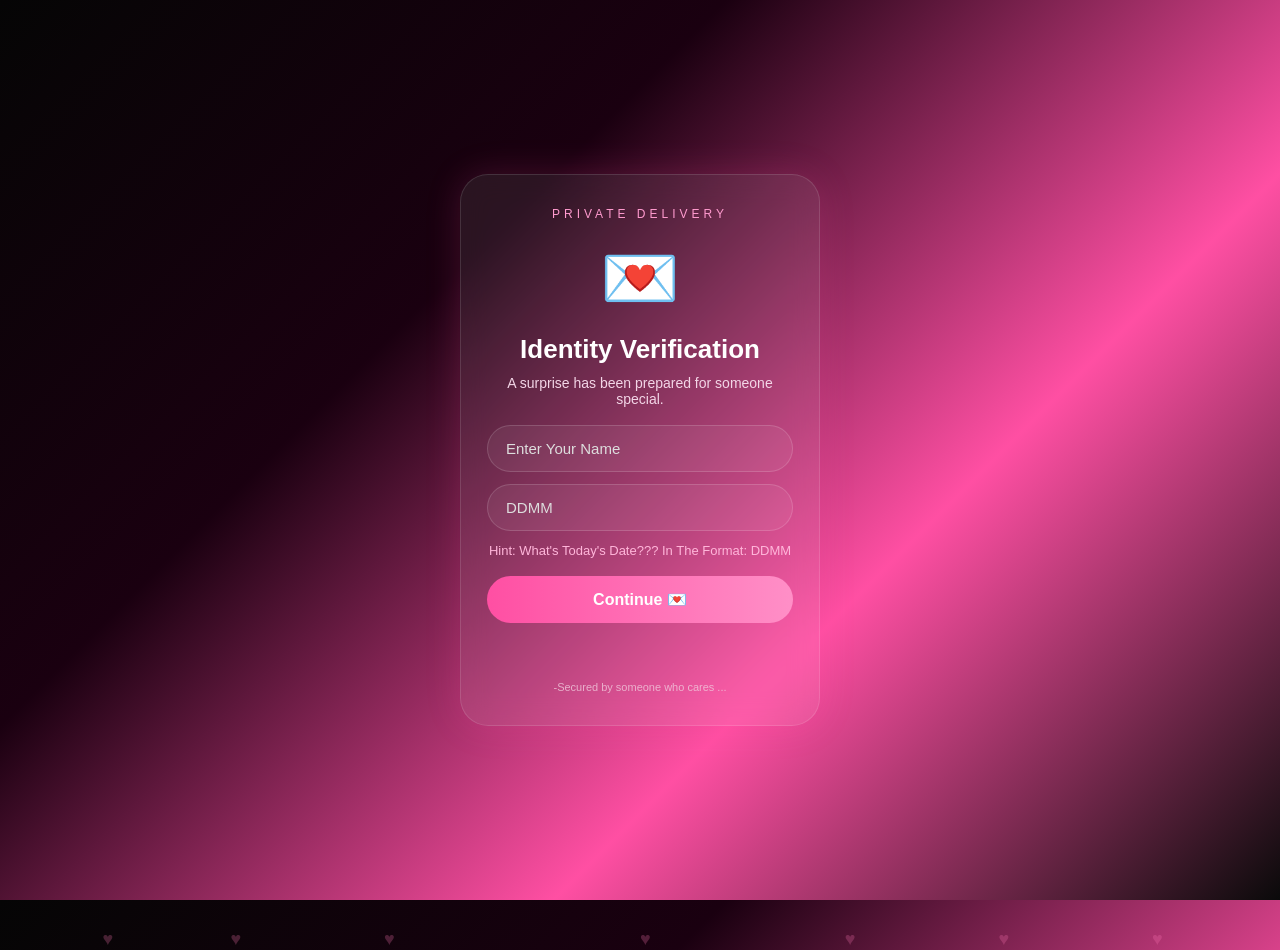
<file: index.html>
<!DOCTYPE html>
<html lang="en">
<head>
<meta charset="UTF-8">
<meta name="viewport" content="width=device-width, initial-scale=1.0">
<title>Private Delivery</title>
<link rel="icon" type="image/png" href="favimage.png">
<link rel="stylesheet" href="style.css">
<link rel="stylesheet" href="style.css">
<link rel="stylesheet" href="notification.css">
</head>
  
<body class="wp1">
<div class="hearts">
  <span style="left:8%;animation-delay:0s;">♥</span>
  <span style="left:18%;animation-delay:2s;">♥</span>
  <span style="left:30%;animation-delay:4s;">♥</span>
  <span style="left:50%;animation-delay:1s;">♥</span>
  <span style="left:66%;animation-delay:5s;">♥</span>
  <span style="left:78%;animation-delay:3s;">♥</span>
  <span style="left:90%;animation-delay:6s;">♥</span>
</div>

<div class="card" id="card">

<div class="small">PRIVATE DELIVERY</div>

<div class="envelope" id="env">💌</div>

<h1>Identity Verification</h1>

<p class="sub">A surprise has been prepared for someone special.</p>

<input type="text" id="name" placeholder="Enter Your Name">

<input type="password" id="pass" placeholder="DDMM">

<p class="hint" id="hint">Hint: What's Today's Date??? In The Format: DDMM</p>

<button onclick="verifyUser()">Continue 💌</button>

<div id="status"></div>

<p class="footer">-Secured by someone who cares ...</p>

</div>

<!-- Android 16 Privacy Notification -->
<div id="privacyOverlay">

    <div id="privacyNotification">

        <div class="notify-top">
            <div class="notify-icon">💜</div>

            <div class="notify-title">
                One Small Request
            </div>
        </div>

        <div class="notify-text">

            Before continuing...

            <br><br>

            If possible, please experience this website when you're by yourself or have a little privacy.

            <br><br>

            This is simply because some pages contain personal memories, and I'd rather you enjoy them comfortably.

        </div>

        <label class="notify-check">

            <input type="checkbox" id="privacyCheck">

            I'm alone and ready to continue.

        </label>

        <div class="notify-buttons">

            <button id="continuePrivacy" disabled>

                Continue

            </button>

            <button id="laterPrivacy">

                Not Right Now

            </button>

        </div>

    </div>

</div>

<script src="notification.js"></script>
<script>
const realPass = "2308"; // change password
const allowedNames = [
  "tarisha saxena",
  "ts",
  "tarisha",
  "t"
];

let tries = 0;

function verifyUser(){

    let userName = document.getElementById("name").value.trim().toLowerCase();
    let pass = document.getElementById("pass").value.trim();
    let status = document.getElementById("status");
    let card = document.getElementById("card");
    let env = document.getElementById("env");
    let hint = document.getElementById("hint");

    if(allowedNames.includes(userName) && pass === realPass){

        env.innerHTML = "📩";
        status.innerHTML = "Identity Confirmed 💌<br>Welcome...";
        status.style.color = "#8dff8d";

        setTimeout(()=>{
            showPrivacyNotification();
        },2200);

    }else if(!allowedNames.includes(userName)){

        env.innerHTML = "📪";
        status.innerHTML = "Oops 😏<br>This delivery belongs to someone else.";
        status.style.color = "#ff9e9e";

        setTimeout(()=>{
            window.location.href = "other.html";
        },2200);

    }else{

        tries++;
        card.classList.add("shake");
        setTimeout(()=>card.classList.remove("shake"),400);

        const hints = [
          "Hint: What makes today special?",
          "Hint: Today's iconic date...",
          "Hint: This day belongs to whom? 😏"
        ];

        const msgs = [
          "Wrong code 😭",
          "Cute try... still wrong 💀",
          "Access denied 👀"
        ];

        hint.innerHTML = hints[Math.min(tries,2)];
        status.innerHTML = msgs[Math.min(tries-1,2)];
        status.style.color = "#ff9e9e";
    }
}
</script>

</body>
</html>
</file>
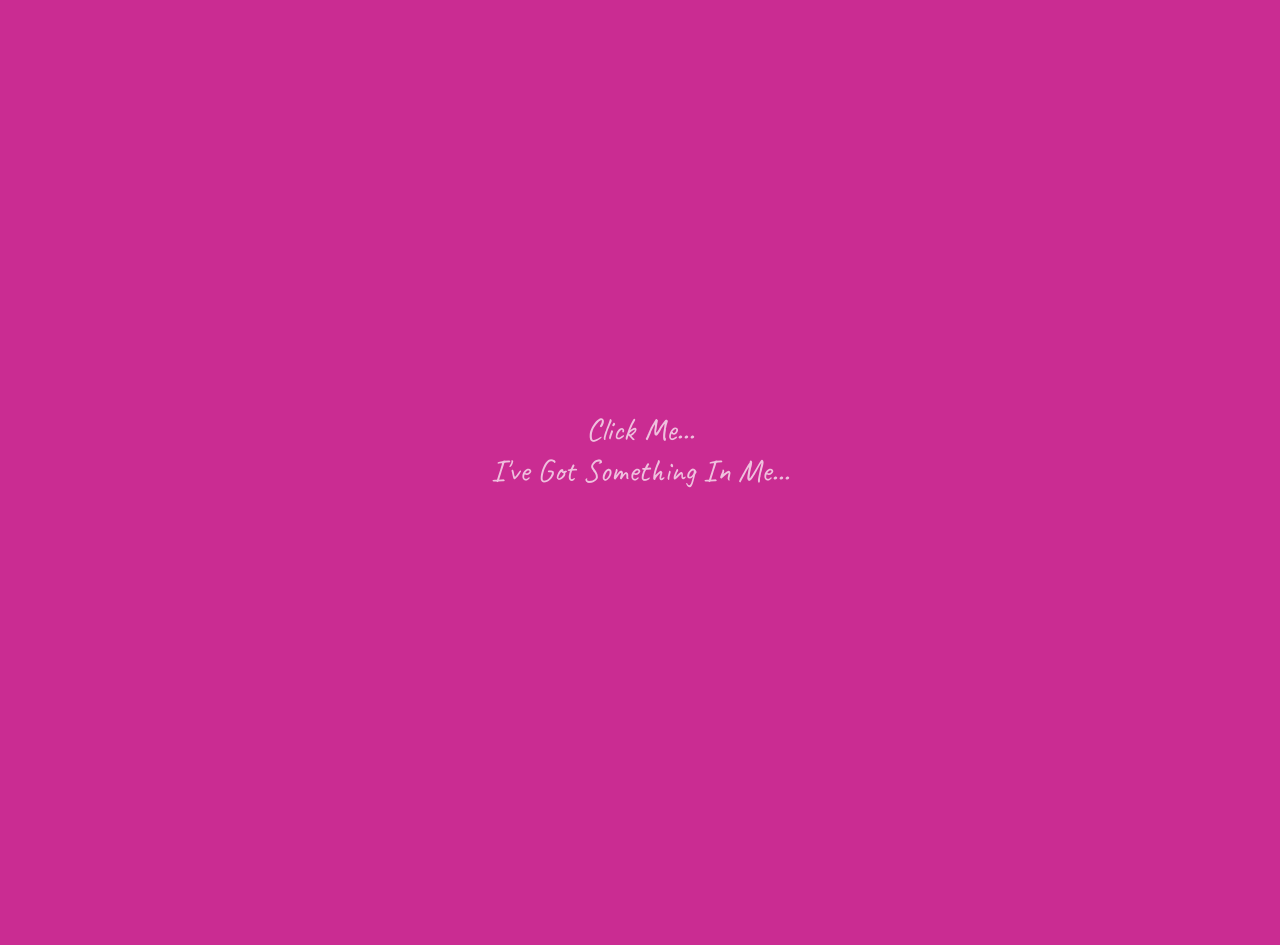
<file: AakhiriSaans.html>
<!DOCTYPE html>
<html lang="en">
<head>
    <meta charset="UTF-8">
    <meta name="viewport" content="width=device-width, initial-scale=1.0">
    <title>Aakhiri Saans</title>
    <link rel="stylesheet" href="AakhiriSaans.css">
    <!-- Using a handwritten Google Font -->
    <link href="https://fonts.googleapis.com/css2?family=Caveat:wght@400;600&display=swap" rel="stylesheet">
</head>
<body>

    <!-- Initial state: A simple trigger to start the music smoothly -->
    <div id="start-screen" class="start-screen">
        <button id="start-btn">Click Me...<br>I've Got Something In Me...</button>
        
    </div>

    <!-- The Main Canvas -->
    <div id="final-canvas" class="final-canvas hidden">
        <div class="header">
            <h1>AAKHIRI SAANS</h1>
            <p class="subtitle">"I couldn't have said it any other way."</p>
        </div>

        <div class="lyrics-container" id="lyrics-container">
            <!-- Lyrics will be injected here by JavaScript -->
        </div>
    </div>

    <!-- Replace with your actual audio file path -->
    <audio id="final-audio" src="AakhiriSaans.mp3" preload="auto"></audio>

    <div id="finalLetter">

    <div id="letterBox">

        <h2 id="letterTitle">

            If you're still here...

        </h2>

        <div id="letterContent"></div>

    </div>

    </div>

    <script src="AakhiriSaans.js"></script>
</body>
</html>
</file>
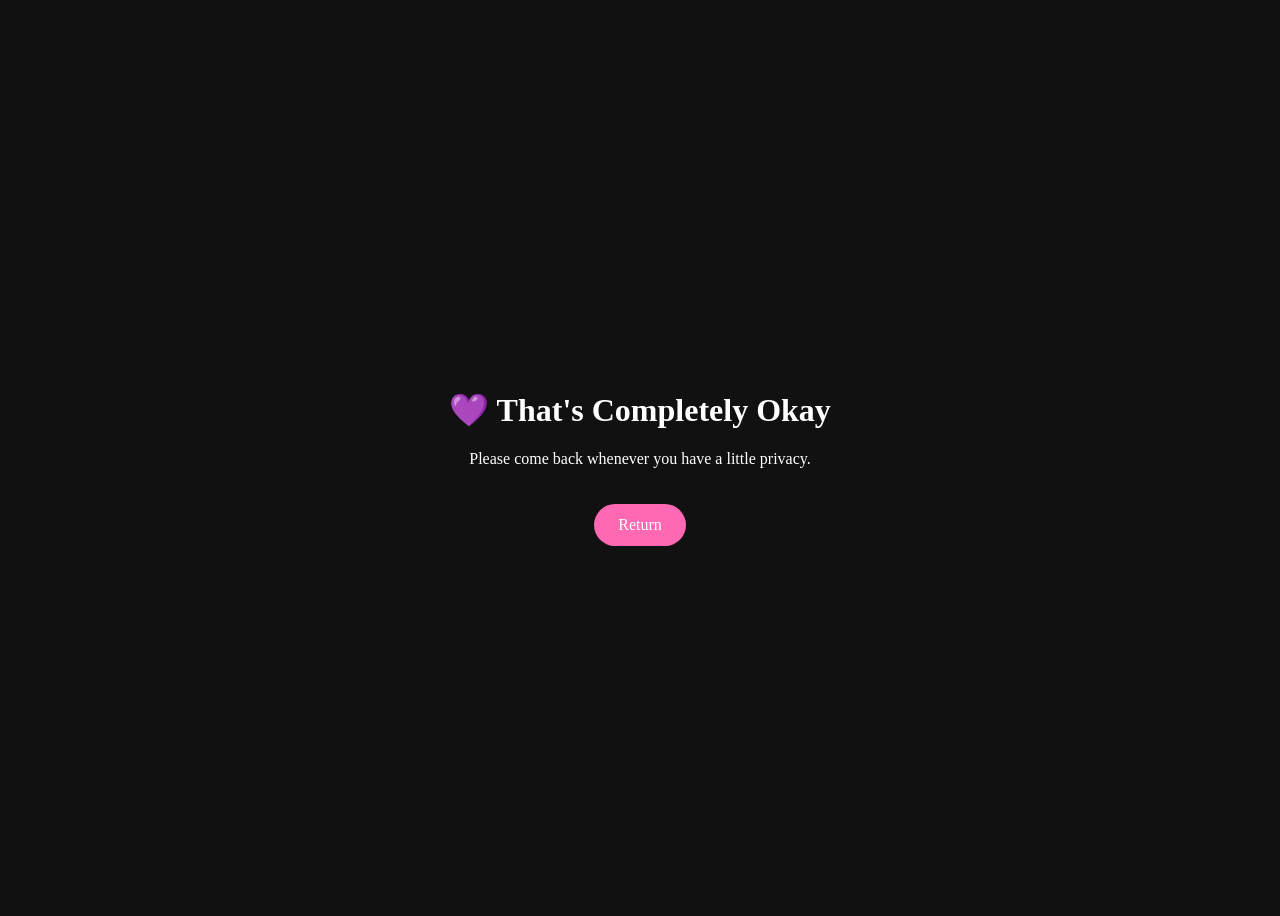
<file: goodbye.html>
<!DOCTYPE html><html><head><meta charset='UTF-8'><title>Come Back Later</title>
<style>body{font-family:Segoe UI;background:#111;color:#fff;display:flex;justify-content:center;align-items:center;height:100vh;text-align:center}a{display:inline-block;margin-top:20px;padding:12px 24px;background:#ff69b4;color:#fff;text-decoration:none;border-radius:30px}</style>
</head><body><div><h1>💜 That's Completely Okay</h1><p>Please come back whenever you have a little privacy.</p><a href='hbdt.html'>Return</a></div></body></html>
</file>
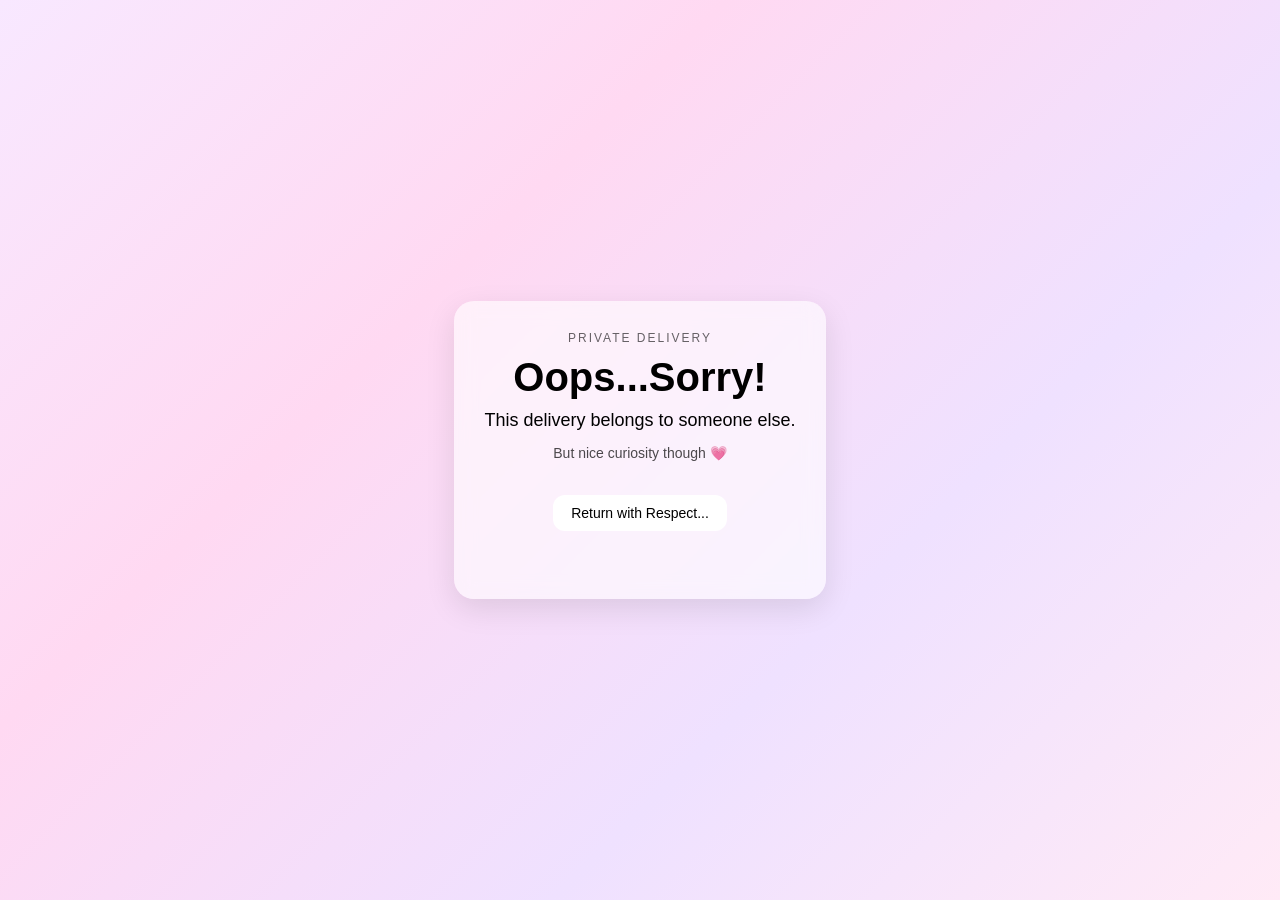
<file: other.html>
<!DOCTYPE html>
<html lang="en">
<head>
<meta charset="UTF-8">
<meta name="viewport" content="width=device-width, initial-scale=1.0">
<title>Private Delivery</title>

<link rel="stylesheet" href="other.css">
</head>

<body>

<div class="bg"></div>

<div class="card">

    <div class="label">PRIVATE DELIVERY</div>

    <h1>Oops...Sorry!</h1>

    <p class="main">This delivery belongs to someone else.</p>

    <p class="sub">But nice curiosity though 💗</p>

    <button onclick="closePage()">Return with Respect...</button>

    <div id="teddy" class="teddy">Bye Bye...</div>

</div>

<script>
function closePage() {
    document.body.classList.add("fade");
    setTimeout(() => {
        window.location.href = "index.html"; // change if needed
    }, 1000);
}

// teddy reveal after 2 sec
setTimeout(() => {
    document.getElementById("teddy").classList.add("show");
}, 2000);
</script>

</body>
</html>
</file>
<file: style.css>
/* ===================================================
   GLOBAL RESET
=================================================== */
*{
    margin:0;
    padding:0;
    box-sizing:border-box;
    font-family:Arial, Helvetica, sans-serif;
}

body{
    min-height:100vh;
    overflow:hidden;
    display:flex;
    justify-content:center;
    align-items:center;
    background-size:300% 300%;
    animation:bgmove 12s ease infinite;
}

/* animated gradient */
@keyframes bgmove{
    0%{background-position:0% 50%;}
    50%{background-position:100% 50%;}
    100%{background-position:0% 50%;}
}

/* ===================================================
   COMMON CARD / BUTTON / TEXT
=================================================== */
.card{
    width:360px;
    max-width:92%;
    padding:32px 26px;
    text-align:center;
    border-radius:28px;
    color:white;
    backdrop-filter:blur(14px);
    position:relative;
}

button{
    width:100%;
    padding:14px;
    border:none;
    border-radius:40px;
    background:linear-gradient(90deg,#ff4fa3,#ff8fc7);
    color:white;
    font-size:16px;
    font-weight:bold;
    cursor:pointer;
    transition:.3s;
}

button:hover{
    transform:translateY(-2px);
    box-shadow:0 0 18px rgba(255,79,163,.35);
}

/* ===================================================
   FLOATING HEARTS / PARTICLES
=================================================== */
.hearts span{
    position:absolute;
    bottom:-50px;
    color:#ff78b6;
    font-size:18px;
    animation:float 8s linear infinite;
    opacity:.25;
}

@keyframes float{
    0%{
        transform:translateY(0) scale(.6);
        opacity:0;
    }
    20%{opacity:.25;}
    100%{
        transform:translateY(-110vh) scale(1.2);
        opacity:0;
    }
}

/* ===================================================
   WP1 - PRIVATE DELIVERY (index.html)
   Add class="wp1" to body
=================================================== */
body.wp1{
    background:linear-gradient(135deg,#050505,#1a0010,#ff4fa3,#0a0a0a);
}

body.wp1 .card{
    background:rgba(255,255,255,.08);
    border:1px solid rgba(255,255,255,.12);
    box-shadow:0 0 35px rgba(255,79,163,.18);
}

.small{
    letter-spacing:4px;
    font-size:12px;
    color:#ff9bcf;
    margin-bottom:20px;
}

.envelope{
    font-size:64px;
    margin-bottom:18px;
    animation:floatbox 3s ease-in-out infinite;
    cursor:pointer;
}

@keyframes floatbox{
    0%,100%{transform:translateY(0);}
    50%{transform:translateY(-8px);}
}

body.wp1 h1{
    font-size:26px;
    margin-bottom:10px;
}

.sub{
    font-size:14px;
    color:#f3d6e7;
    margin-bottom:18px;
}

input{
    width:100%;
    padding:14px 18px;
    border:none;
    outline:none;
    border-radius:40px;
    background:rgba(255,255,255,.06);
    border:1px solid rgba(255,255,255,.15);
    color:white;
    font-size:15px;
    margin-bottom:12px;
}

input::placeholder{
    color:#ddd;
}

.hint{
    font-size:13px;
    color:#ffb6da;
    margin-bottom:18px;
}

#status{
    margin-top:16px;
    font-size:14px;
    min-height:24px;
}

.footer{
    margin-top:18px;
    font-size:11px;
    color:#f0c9dc;
    opacity:.8;
}

/* shake animation */
.shake{
    animation:shake .4s;
}

@keyframes shake{
    0%,100%{transform:translateX(0);}
    25%{transform:translateX(-6px);}
    50%{transform:translateX(6px);}
    75%{transform:translateX(-6px);}
}

/* ===================================================
   WP2 - CUTENESS METER (web2.html)
   Add class="wp2" to body
=================================================== */
body.wp2{
    background:linear-gradient(135deg,#ffd6ea,#ffc0cb,#ffeaf4,#f8d7ff);
}

body.wp2 .card{
    background:rgba(255,255,255,.45);
    color:#333;
    box-shadow:0 12px 30px rgba(255,105,180,.18);
}

body.wp2 h1{
    font-size:28px;
    color:#ff2f8a;
    margin-bottom:10px;
}

.subtext{
    font-size:14px;
    color:#6b4b5d;
    margin-bottom:18px;
}

.pet{
    font-size:62px;
    margin-bottom:18px;
    animation:bounce 2s infinite;
}

@keyframes bounce{
    0%,100%{transform:translateY(0);}
    50%{transform:translateY(-8px);}
}

.progress-box{
    width:100%;
    height:18px;
    background:#ffffff90;
    border-radius:30px;
    overflow:hidden;
    margin-bottom:12px;
}

.progress-bar{
    width:0%;
    height:100%;
    border-radius:30px;
    background:linear-gradient(90deg,#ff4fa3,#ff8fc7);
    transition:width .08s linear;
}

.percent{
    font-size:18px;
    font-weight:bold;
    color:#ff2f8a;
    margin-bottom:10px;
}

.result{
    min-height:30px;
    font-size:15px;
    color:#5e4150;
    margin-bottom:18px;
}

/* flash effect after overload */
.flash{
    animation:flashbg .5s 2;
}

@keyframes flashbg{
    0%{filter:brightness(1);}
    50%{filter:brightness(1.15);}
    100%{filter:brightness(1);}
}

/* ===================================================
   WP3 - BIRTHDAY REVEAL
   Add this below your existing style.css
=================================================== */

body.wp3{
    background:linear-gradient(135deg,#fff0f7,#ffd6ea,#f6ddff,#ffeaf4);
}

body.wp3 .card{
    background:rgba(255,255,255,.48);
    color:#333;
    box-shadow:0 12px 30px rgba(255,105,180,.18);
}

/* top small label */
.small-title{
    letter-spacing:4px;
    font-size:12px;
    color:#ff6fae;
    margin-bottom:18px;
}

/* gif / emoji pet */
.reveal-pet{
    font-size:64px;
    margin-bottom:18px;
    animation:bounce 2s infinite;
}

/* heading */
body.wp3 h1{
    font-size:30px;
    color:#ff2f8a;
    margin-bottom:14px;
}

/* hidden before animation */
.reveal-line1,
.reveal-line2,
.reveal-btn{
    opacity:0;
    transform:translateY(14px);
    transition:.8s ease;
}

/* paragraph */
.reveal-line2{
    font-size:17px;
    color:#6b4b5d;
    margin-bottom:24px;
    line-height:1.5;
}

/* button spacing */
.reveal-btn{
    margin-top:6px;
}

/* show animation */
.show{
    opacity:1;
    transform:translateY(0);
}

/* =========================
   WP4
========================= */

body.wp4{
    margin:0;
    min-height:100vh;

    display:flex;
    justify-content:center;
    align-items:center;

    overflow:hidden;

    background:linear-gradient(
    135deg,
    #ffe3f1,
    #ffd1e8,
    #f5d9ff,
    #ffeaf5
    );

    background-size:300% 300%;
    animation:bgmove 10s ease infinite;

    font-family:'Poppins',sans-serif;
}

/* main box */

.wp4-box{
    width:320px;

    padding:30px 25px;

    text-align:center;

    border-radius:28px;

    background:rgba(255,255,255,0.18);

    backdrop-filter:blur(14px);

    box-shadow:
    0 0 30px rgba(255,255,255,0.3);

    animation:fadeUp 1.2s ease;
}

/* cat gif */

.cake-cat{
    width:180px;

    margin-bottom:10px;

    animation:float 3s ease-in-out infinite;
}

/* heading */

.wp4-box h1{
    color:#ff3f8e;

    font-size:32px;

    margin-bottom:10px;

    text-shadow:
    0 0 10px rgba(255,100,180,0.3);
}

/* paragraph */

.wp4-box p{
    color:#5a3550;

    font-size:15px;

    line-height:1.6;

    margin-bottom:25px;
}

/* button */

.wp4-btn{
    border:none;
    outline:none;

    padding:14px 26px;

    border-radius:40px;

    background:linear-gradient(
    135deg,
    #ff5fa2,
    #d86bff
    );

    color:white;

    font-size:15px;
    font-weight:600;

    cursor:pointer;

    transition:0.3s;
}

/* button hover */

.wp4-btn:hover{
    transform:scale(1.06);

    box-shadow:
    0 0 18px rgba(255,95,162,0.5);
}

/* sparkles */

.sparkles span{
    position:absolute;

    width:12px;
    height:12px;

    background:white;

    border-radius:50%;

    opacity:0.6;

    animation:sparkle 5s linear infinite;
}

/* random positions */

.sparkles span:nth-child(1){
    top:10%;
    left:20%;
}

.sparkles span:nth-child(2){
    top:25%;
    right:18%;
}

.sparkles span:nth-child(3){
    bottom:15%;
    left:30%;
}

.sparkles span:nth-child(4){
    bottom:20%;
    right:22%;
}

.sparkles span:nth-child(5){
    top:50%;
    left:8%;
}

/* sparkle animation */

@keyframes sparkle{

    0%{
        transform:translateY(0px) scale(1);
        opacity:0.5;
    }

    50%{
        transform:translateY(-20px) scale(1.4);
        opacity:1;
    }

    100%{
        transform:translateY(0px) scale(1);
        opacity:0.5;
    }
}

/* floating cat */

@keyframes float{

    0%{
        transform:translateY(0px);
    }

    50%{
        transform:translateY(-10px);
    }

    100%{
        transform:translateY(0px);
    }
}

/* fade up */

@keyframes fadeUp{

    from{
        opacity:0;
        transform:translateY(40px);
    }

    to{
        opacity:1;
        transform:translateY(0px);
    }
}

.popup-overlay{

    position:fixed;

    inset:0;

    background:rgba(0,0,0,.75);

    backdrop-filter:blur(8px);

    display:flex;

    justify-content:center;

    align-items:center;

    z-index:99999;
}

.popup-box{

    width:min(90%,500px);

    background:white;

    border-radius:25px;

    padding:35px;

    text-align:center;

    box-shadow:0 20px 50px rgba(0,0,0,.35);

}

.popup-box h2{

    color:#d63384;

    margin-bottom:20px;
}

.popup-box p{

    color:#555;

    line-height:1.7;

    margin:12px 0;
}

.checkbox{

    display:block;

    margin:25px 0;

    font-weight:600;
}

.popup-buttons{

    display:flex;

    gap:15px;

    justify-content:center;

    flex-wrap:wrap;
}

.popup-buttons button{

    padding:12px 24px;

    border:none;

    border-radius:999px;

    cursor:pointer;

    font-size:16px;

    transition:.3s;
}

#continueBtn{

    background:#d63384;

    color:white;

    opacity:.5;
}

#continueBtn:enabled{

    opacity:1;
}

#laterBtn{

    background:#ececec;
       }
</file>
<file: notification.css>
#privacyOverlay{

    position:fixed;
    inset:0;

    display:none;

    justify-content:center;
    align-items:center;

    background:rgba(0,0,0,.28);

    backdrop-filter:blur(8px);
    -webkit-backdrop-filter:blur(8px);

    z-index:999999;

    opacity:0;
    transition:.35s ease;
}

#privacyNotification{

    width:min(92%,520px);

    background:rgba(28,28,32,.45);

    border:1px solid rgba(255,255,255,.18);

    backdrop-filter:blur(22px);
    -webkit-backdrop-filter:blur(22px);

    border-radius:32px;

    padding:28px;

    color:white;

    box-shadow:
        0 20px 60px rgba(0,0,0,.45),
        inset 0 1px rgba(255,255,255,.18);

    transform:scale(.88);

    transition:.35s ease;
}

#privacyOverlay.show{

    opacity:1;

}

#privacyNotification.show{

    transform:scale(1);

}

.notify-top{

    display:flex;

    align-items:center;

    gap:12px;

    margin-bottom:16px;
}

.notify-icon{

    font-size:26px;
}

.notify-title{

    font-size:21px;

    font-weight:700;
}

.notify-text{

    line-height:1.7;

    color:#ececec;

    margin-bottom:18px;
}

.notify-check{

    display:flex;

    align-items:center;

    gap:10px;

    margin-bottom:20px;

    cursor:pointer;
}

.notify-check input{

    width:18px;

    height:18px;
}

.notify-buttons{

    display:flex;

    gap:12px;
}

.notify-buttons button{

    flex:1;

    padding:13px;

    border:none;

    border-radius:18px;

    cursor:pointer;

    font-weight:bold;

    transition:.3s;
}

#continuePrivacy{

    background:linear-gradient(135deg,#ff5fa2,#d86bff);

    color:white;

    opacity:.45;
}

#continuePrivacy:enabled{

    opacity:1;
}

#continuePrivacy:hover:enabled{

    transform:translateY(-2px);
}

#laterPrivacy{

    background:rgba(255,255,255,.12);

    color:white;
}

#laterPrivacy:hover{

    background:rgba(255,255,255,.2);
}
</file>
<file: AakhiriSaans.css>
:root {
    /* Replace this with your exact royal pink hex code if different */
    --royal-pink: #ca2c92; 
    --bg-black: #050505;
}

body, html {
    margin: 0;
    padding: 0;
    width: 100%;
    height: 100%;
    background-color: var(--royal-pink); /* Starts pink */
    color: white;
    font-family: 'Caveat', cursive; /* Handwritten font */
    overflow: hidden; /* No scrolling allowed */
    transition: background-color 5s ease-in-out; /* The slow fade to black */
}

/* When this class is added, the background fades to endless black */
body.fade-to-black {
    background-color: var(--bg-black);
}

/* Start Screen */
.start-screen {
    position: absolute;
    top: 0; left: 0; right: 0; bottom: 0;
    display: flex;
    justify-content: center;
    align-items: center;
    transition: opacity 2s ease;
    z-index: 10;
}

#start-btn {
    background: none;
    border: none;
    color: white;
    font-size: 2rem;
    font-family: 'Caveat', cursive;
    cursor: pointer;
    opacity: 0.7;
    transition: opacity 0.5s ease;
}

#start-btn:hover {
    opacity: 1;
}

/* Hidden Class for smooth transitions */
.hidden {
    opacity: 0;
    pointer-events: none;
}

/* Final Canvas Layout */
.final-canvas {
    display: flex;
    flex-direction: column;
    height: 100vh;
    transition: opacity 3s ease;
    padding-top: 5vh;
}

.header {
    text-align: center;
    margin-bottom: 10vh;
}

.header h1 {
    font-size: 2.5rem;
    letter-spacing: 5px;
    margin: 0;
    font-family: 'Times New Roman', serif; /* Keeps the title formal */
    opacity: 0.8;
}

.subtitle {
    font-size: 1.5rem;
    opacity: 0.5;
    margin-top: 10px;
}

/* Synchronized Lyrics Container */
.lyrics-container {
    flex-grow: 1;
    display: flex;
    flex-direction: column;
    align-items: center;
    justify-content: center;
    position: relative;
    height: 50vh;
}

/* Default Lyric Style */
.lyric-line {
    position: absolute;
    text-align: center;
    width: 90%;
    transition: all 0.8s ease-in-out;
    opacity: 0;
    transform: translateY(20px);
    font-size: 1.5rem;
}

/* The three visible states */
.lyric-previous {
    opacity: 0.3;
    transform: translateY(-100px);
    font-size: 1.8rem;
}

.lyric-current {
    opacity: 1;
    transform: translateY(0);
    font-size: 2.5rem;
    text-shadow: 0 0 10px rgba(255, 255, 255, 0.3);
}

.lyric-next {
    opacity: 0.3;
    transform: translateY(100px);
    font-size: 1.8rem;
}

/* ==========================================================
        FINAL LETTER GLASS OVERLAY
========================================================== */

#finalLetter{

    position:fixed;

    inset:0;

    display:flex;

    justify-content:center;

    align-items:center;

    opacity:0;

    visibility:hidden;

    transition:opacity 1.8s ease;

    z-index:99999;

}



#finalLetter.show{

    opacity:1;

    visibility:visible;

}



/* Glass Card */

#letterBox{

    width:min(82%,780px);

    padding:45px 40px;

    border-radius:28px;

    background:rgba(8,8,12,.38);

    backdrop-filter:blur(18px);

    -webkit-backdrop-filter:blur(18px);

    border:2px solid rgba(237,82,155,.55);

    box-shadow:

        0 0 40px rgba(237,82,155,.18),

        inset 0 0 25px rgba(255,255,255,.04);

}



/* Heading */

#letterTitle{

    text-align:center;

    font-family:"Cormorant Garamond",serif;

    font-size:46px;

    font-style:italic;

    color:#ffffff;

    letter-spacing:2px;

    margin-bottom:38px;

}


/* Letter Lines */
.letterLine {
    font-family: "Cormorant Garamond", serif;
    font-size: 27px;
    color: #ffd6ea;
    
    /* Reduced line-height and margin so all 8 lines fit on screen */
    line-height: 1.6;
    margin: 10px 0; 
    
    opacity: 0;
    transform: translateY(12px);
    
    /* Added the mask-position to the transition for the rolling effect */
    transition:
        opacity 1.8s ease,
        transform 1.8s ease,
        -webkit-mask-position 1.8s ease,
        mask-position 1.8s ease;

    -webkit-mask-image: linear-gradient(
        to bottom,
        transparent 0%,
        rgba(0,0,0,.2) 20%,
        #000 50%,
        rgba(0,0,0,.2) 80%,
        transparent 100%
    );
    mask-image: linear-gradient(
        to bottom,
        transparent 0%,
        rgba(0,0,0,.2) 20%,
        #000 50%,
        rgba(0,0,0,.2) 80%,
        transparent 100%
    );

    -webkit-mask-size: 100% 250%;
    mask-size: 100% 250%;

    -webkit-mask-position: 0 100%;
    mask-position: 0 100%;  
}

.letterLine.visible {
    opacity: 1;
    transform: translateY(0);
    -webkit-mask-position: 0 50%;
    mask-position: 0 50%;
}

/* ==========================================================
        THE ULTIMATE ENDING
========================================================== */
#ultimate-end {
    position: fixed;
    inset: 0;
    background-color: black;
    color: white;
    display: flex;
    flex-direction: column;
    justify-content: center;
    align-items: center;
    opacity: 0;
    visibility: hidden;
    
    /* A very slow, dramatic 4-second fade into black */
    transition: opacity 4s ease-in-out;
    z-index: 9999999; /* Ensures it covers the glass letter and background */
    text-align: center;
}

#ultimate-end.show {
    opacity: 1;
    visibility: visible;
}

.ultimate-head {
    font-family: 'Caveat', cursive; /* The handwritten font for a personal touch */
    font-size: 2rem;
    opacity: 0.6;
    margin-bottom: 20px;
}

.ultimate-phrase {
    font-family: "Cormorant Garamond", serif; /* Matches your glass letter */
    font-size: 3.5rem;
    letter-spacing: 3px;
    color: #ffd6ea; /* Soft pinkish-white text */
    text-shadow: 0 0 20px rgba(237, 82, 155, 0.3); /* Gentle royal pink glow */
}
</file>
<file: other.css>
body {
    margin: 0;
    height: 100vh;
    font-family: Arial, sans-serif;
    display: flex;
    justify-content: center;
    align-items: center;
    overflow: hidden;
}

/* dreamy background */
.bg {
    position: absolute;
    width: 100%;
    height: 100%;
    background: linear-gradient(135deg,#f8e8ff,#ffd9f2,#efe1ff,#ffeaf6);
    z-index: -1;
}

/* card */
.card {
    text-align: center;
    padding: 30px;
    border-radius: 20px;
    background: rgba(255,255,255,0.6);
    backdrop-filter: blur(10px);
    box-shadow: 0 10px 30px rgba(0,0,0,0.1);
    animation: floatIn 1s ease;
}

/* label */
.label {
    font-size: 12px;
    letter-spacing: 2px;
    opacity: 0.6;
    margin-bottom: 10px;
}

/* main text */
h1 {
    margin: 10px 0;
    font-size: 40px;
}

.main {
    font-size: 18px;
    margin: 10px 0;
}

.sub {
    font-size: 14px;
    opacity: 0.7;
}

/* button */
button {
    margin-top: 20px;
    padding: 10px 18px;
    border: none;
    border-radius: 12px;
    cursor: pointer;
    background: #ffffff;
    transition: 0.3s;
    font-size: 14px;
}

button:hover {
    transform: scale(1.05);
}

/* teddy */
.teddy {
    margin-top: 20px;
    opacity: 0;
    transform: translateY(10px);
    transition: 0.6s ease;
}

.teddy.show {
    opacity: 1;
    transform: translateY(0);
}

/* fade out */
.fade {
    animation: fadeOut 1s forwards;
}

@keyframes fadeOut {
    to {
        opacity: 0;
        transform: scale(1.05);
    }
}

@keyframes floatIn {
    from {
        opacity: 0;
        transform: translateY(20px);
    }
    to {
        opacity: 1;
        transform: translateY(0);
    }
}
</file>
